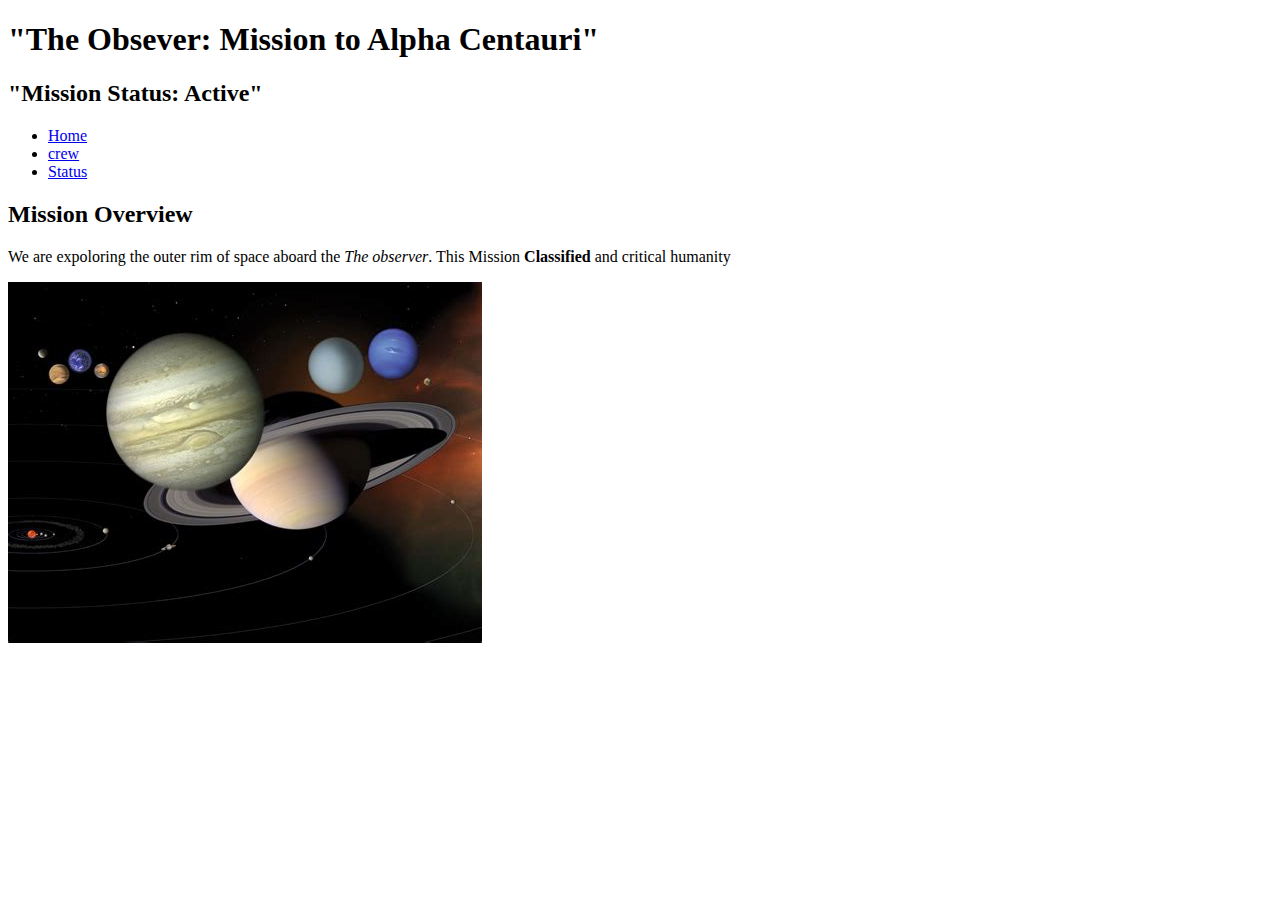
<file: IT221_NARANJO/index.html>
<!DOCTYPE html>
<html lang="en">

<head>
    <meta charset="UTF-8">
    <title>Mission Control</title>

    <head>
        <html>

        <header>
            <h1>"The Obsever: Mission to Alpha Centauri"</h1>
            <h2>"Mission Status: Active"</h2>

            <nav>
                <ul>
                    <li><a href="index.html">Home</a></li>
                    <li><a href="crew.html">crew</a></li>
                    <li><a href="status_html">Status</a></li>
                </ul>
                <nav>
                    <header>

                        <main>
                            <p>
                                <sectionid="Home">
                                    <h2>Mission Overview</h2>
                                    <p>
                                        We are expoloring the outer rim of space aboard the <em>The observer</em>. This
                                        Mission <strong>Classified</strong> and critical humanity
                                    </p>

                                    <img src="Image/Planets.jpg">
                                    </sectionid>
                            </p>
                        </main>
</file>
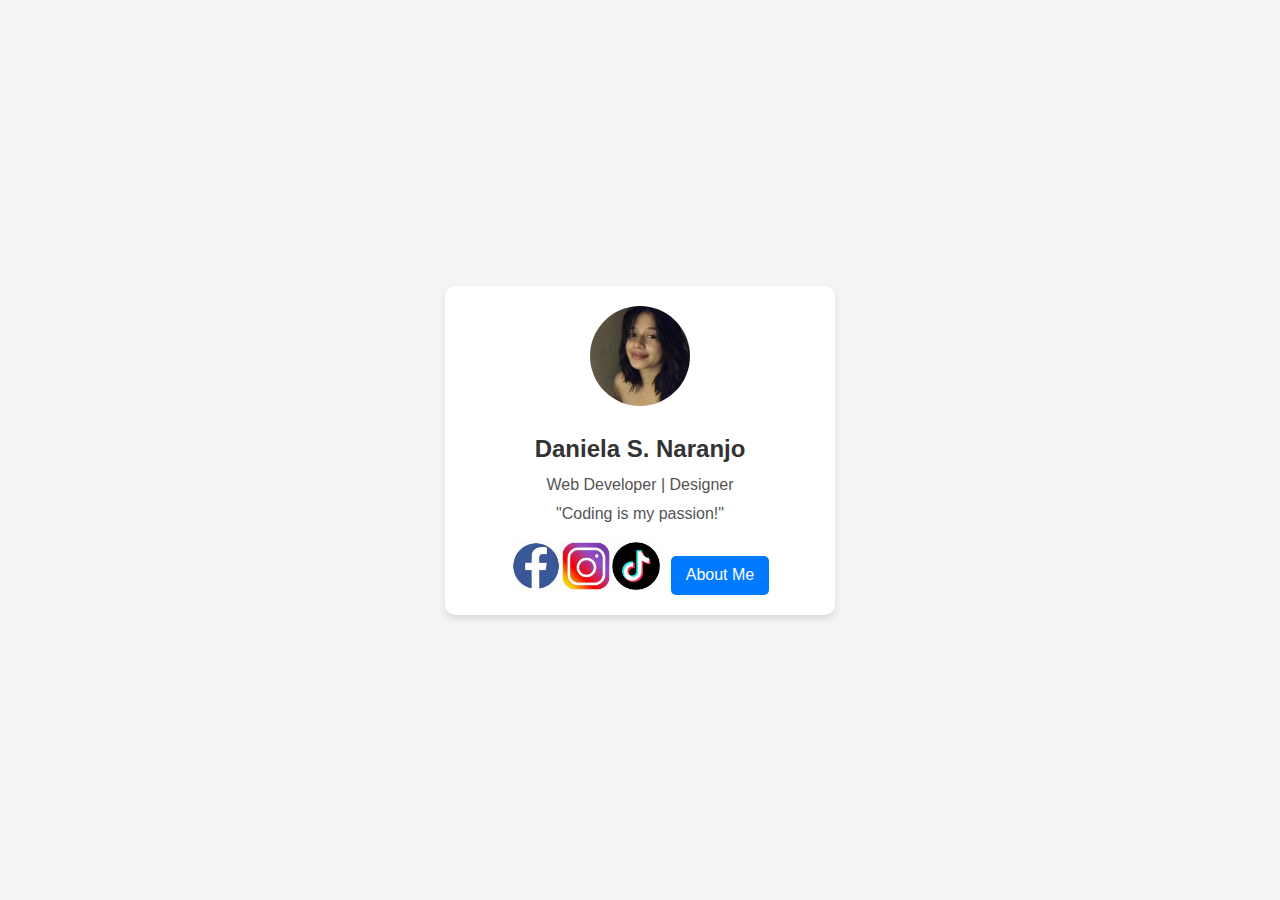
<file: Profile-card_Naranjo/index.html>
<!DOCTYPE html>
<html lang="en">

<head>
    <meta charset="UTF-8">
    <meta name="viewport" content="width=device-width, initial-scale=1.0">
    <title>Personal Profile</title>
    <link rel="stylesheet" href="style.css">
</head>

<body>
    <div class="profile-card">
        <img src="Image/Profile.jpg " alt="Profile Picture" class="profile-img">
        <h2>Daniela S. Naranjo</h2>
        <p>Web Developer | Designer</p>
        <p>"Coding is my passion!"</p>
        <div class="social-icons">

            <a href="#"><img src="Image/FB.Icon.jpg" <a href="#"><img src="Image/Instagram.Icon.jpg" <a href="#"><img
                    src="Image/Tiktok.Icon.jpg" </div>
                <a href="about.html" class="btn">About Me</a>
        </div>
</body>

</html>
</file>
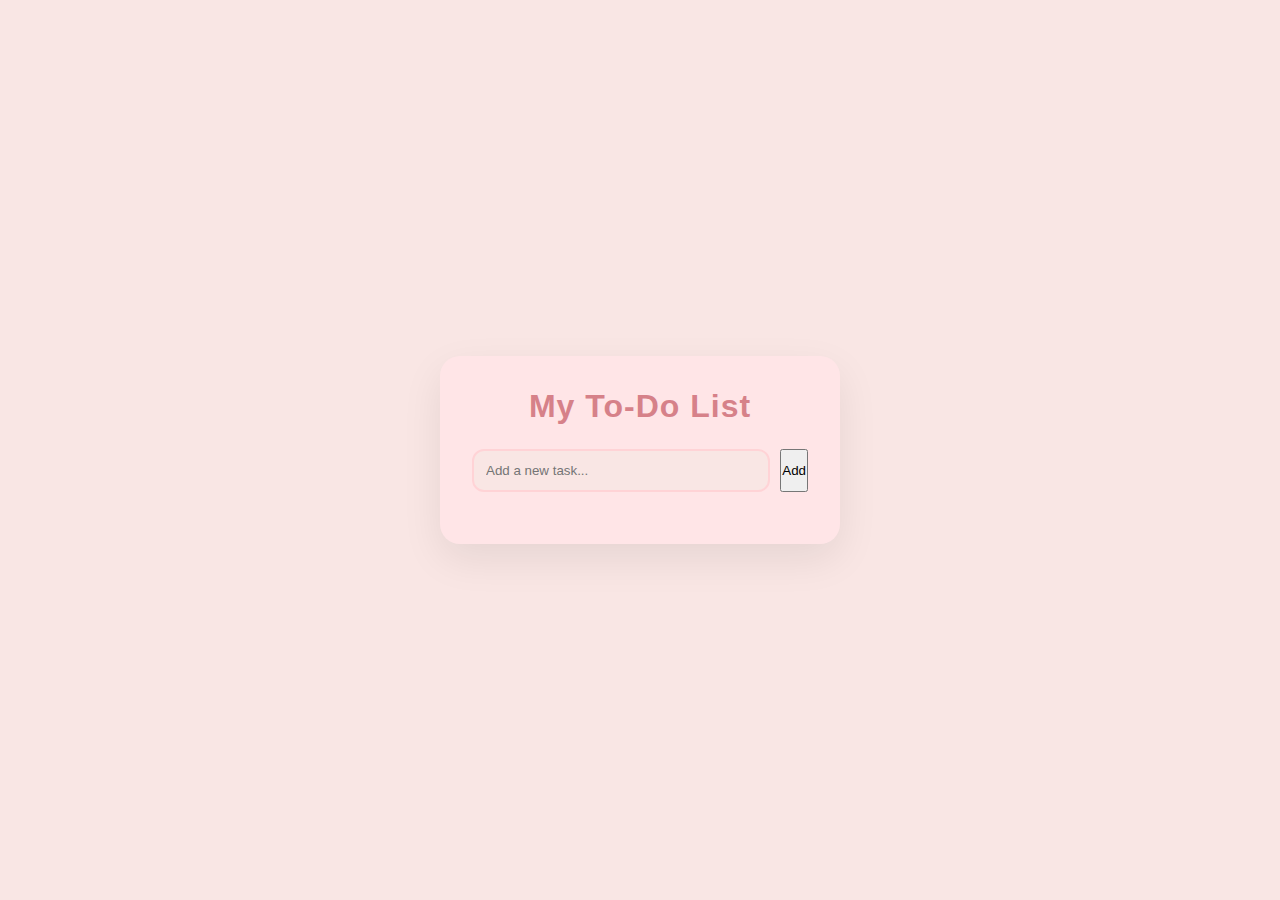
<file: ToDoListLab-Naranjo/index.html>
<!DOCTYPE html>
<html lang="en">

<head>
    <meta charset="UTF-8">
    <meta name="viewport" content="width=device-width, initial-scale=1.0">
    <title>My Dynamic To-Do List</title>
    <link rel="stylesheet" href="style.css">
</head>

<body>
    <div class="container">
        <h1>My To-Do List</h1>
        <div class="input-group">
            <input type="text" id="taskInput" placeholder="Add a new task...">
            <button id="addBtn">Add</button>
        </div>
        <ul id="taskList">
        </ul>
    </div>
    <script src="script.js"></script>

</body>

</html>
</file>
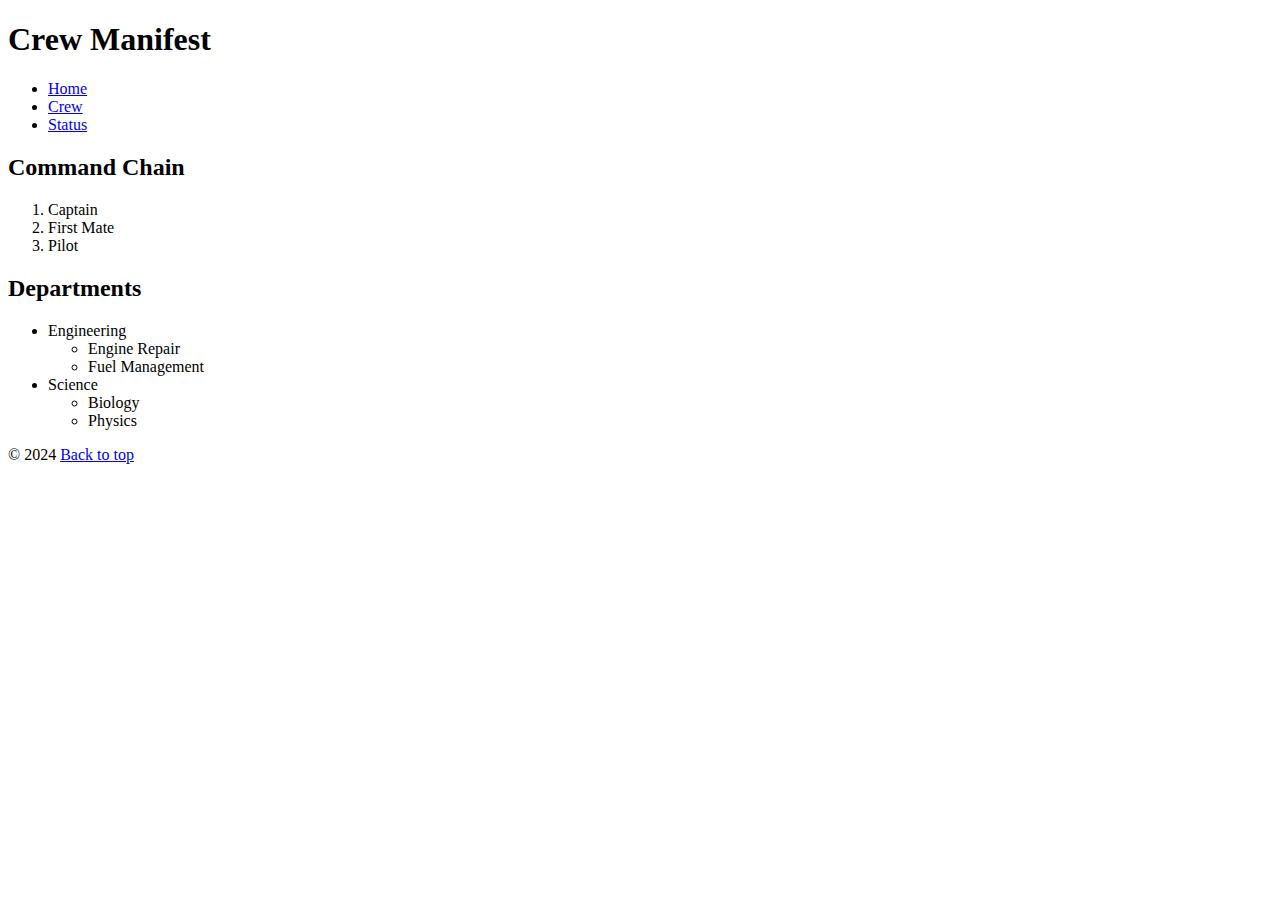
<file: IT221_NARANJO/crew.html>
<!DOCTYPE html>
<html lang="en">

<head>
    <meta charset="UTF-8">
    <title>Crew Manifest</title>
</head>

<body>

    <header>
        <h1>Crew Manifest</h1>

        <nav>
            <ul>
                <li><a href="index.html">Home</a></li>
                <li><a href="crew.html">Crew</a></li>
                <li><a href="status.html">Status</a></li>
            </ul>
        </nav>
    </header>

    <main>
        <h2>Command Chain</h2>
        <ol>
            <li>Captain</li>
            <li>First Mate</li>
            <li>Pilot</li>
        </ol>

        <h2>Departments</h2>
        <ul>
            <li>Engineering
                <ul>
                    <li>Engine Repair</li>
                    <li>Fuel Management</li>
                </ul>
            </li>

            <li>Science
                <ul>
                    <li>Biology</li>
                    <li>Physics</li>
                </ul>
            </li>
        </ul>
    </main>

    <footer>
        <p>
            © 2024
            <a href="#">Back to top</a>
        </p>
    </footer>

</body>

</html>
</file>
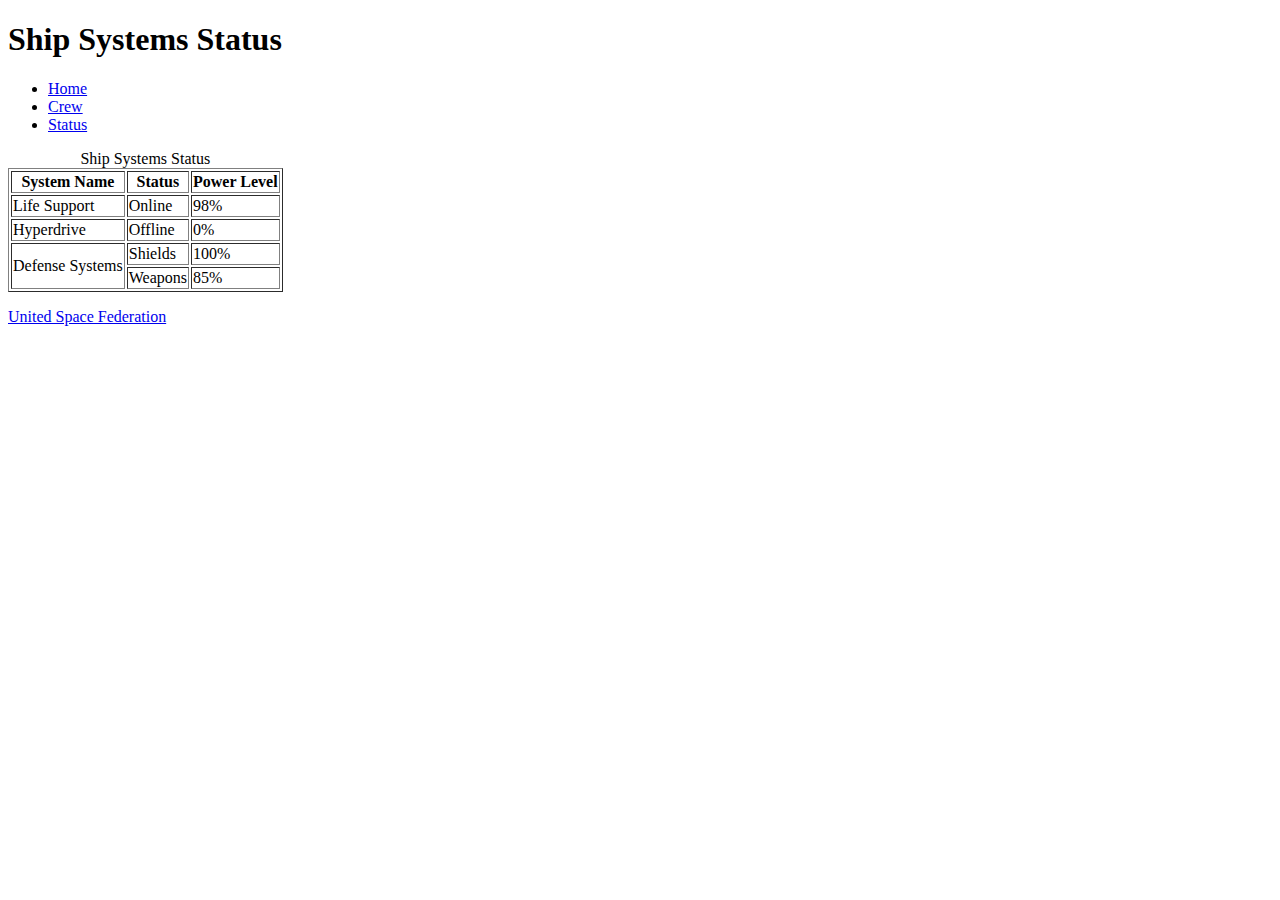
<file: IT221_NARANJO/status.html>
<!DOCTYPE html>
<html>

<head>
    <title>Ship Status</title>
</head>

<body>

    <header>
        <h1>Ship Systems Status</h1>

        <nav>
            <ul>
                <li><a href="index.html">Home</a></li>
                <li><a href="crew.html">Crew</a></li>
                <li><a href="status.html">Status</a></li>
            </ul>
        </nav>
    </header>

    <main>
        <table border="1">
            <caption>Ship Systems Status</caption>

            <thead>
                <tr>
                    <th>System Name</th>
                    <th>Status</th>
                    <th>Power Level</th>
                </tr>
            </thead>

            <tbody>
                <tr>
                    <td>Life Support</td>
                    <td>Online</td>
                    <td>98%</td>
                </tr>
                <tr>
                    <td>Hyperdrive</td>
                    <td>Offline</td>
                    <td>0%</td>
                </tr>
                <tr>
                    <td rowspan="2">Defense Systems</td>
                    <td>Shields</td>
                    <td>100%</td>
                </tr>
                <tr>
                    <td>Weapons</td>
                    <td>85%</td>
                </tr>
            </tbody>
        </table>
    </main>

    <footer>
        <p>
            <a href="https://www.nasa.gov" target="_blank">
                United Space Federation
            </a>
        </p>
    </footer>

</body>

</html>
</file>
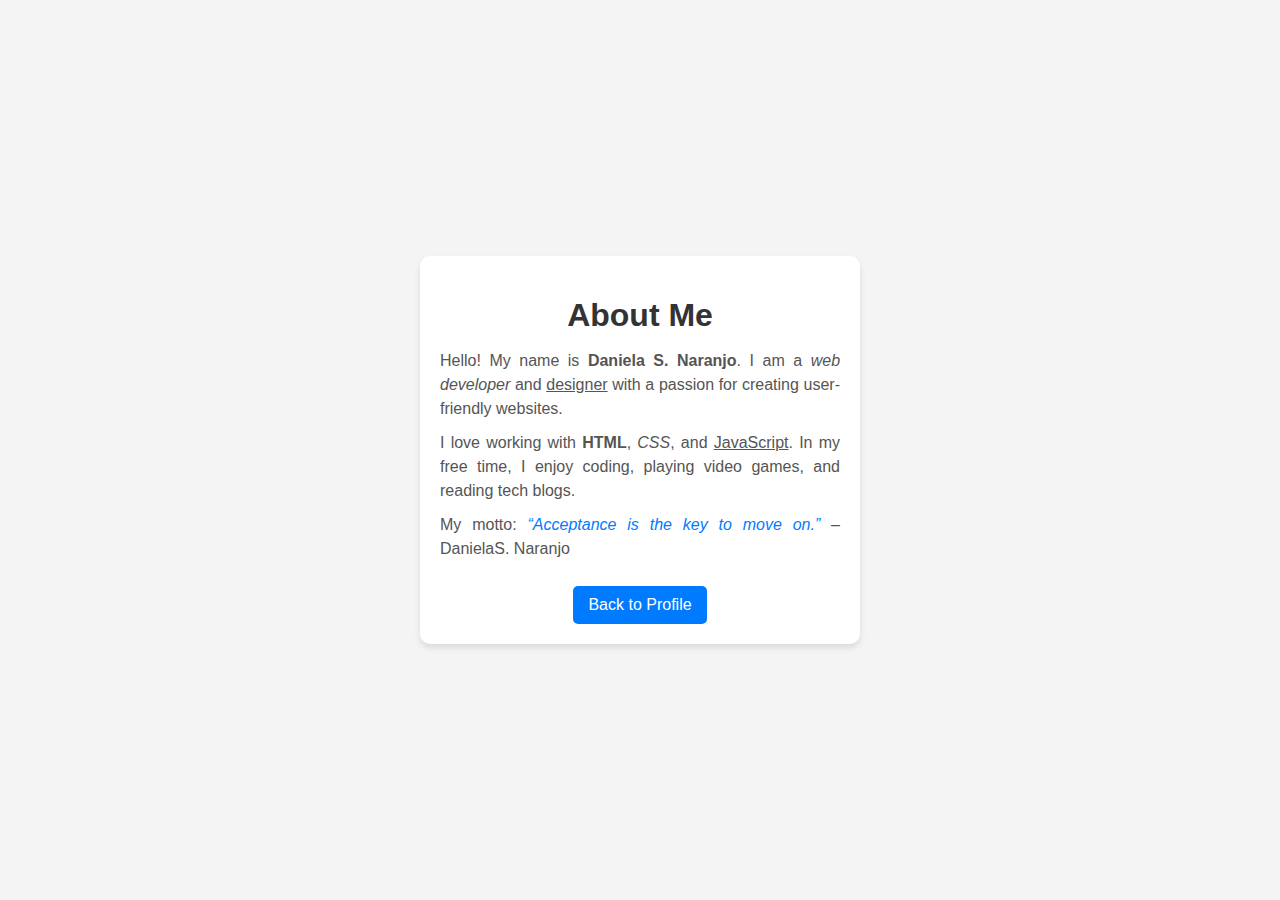
<file: Profile-card_Naranjo/about.html>
<!DOCTYPE html>
<html lang="en">

<head>
    <meta charset="UTF-8">
    <meta name="viewport" content="width=device-width, initial-scale=1.0">
    <title>About Me</title>
    <link rel="stylesheet" href="style.css">
</head>

<body>
    <div class="about-container">
        <h1>About Me</h1>
        <p>Hello! My name is <b>Daniela S. Naranjo</b>. I am a <i>web developer</i> and <u>designer</u>
            with a passion for creating user-friendly websites.</p>
        <p>I love working with <strong>HTML</strong>, <em>CSS</em>, and <u>JavaScript</u>. In my free time,
            I enjoy coding, playing video games, and reading tech blogs.</p>
        <p>My motto: <q>Acceptance is the key to move on.</q> – DanielaS. Naranjo</p>
        <a href="index.html" class="btn">Back to Profile</a>
    </div>
</body>

</html>
</file>
<file: Profile-card_Naranjo/style.css>
body {
    font-family: Arial, sans-serif;
    background-color: #f4f4f4;
    color: #333;
    display: flex;
    justify-content: center;
    align-items: center;
    min-height: 100vh;
    margin: 0;
    padding: 0;
}

h2 {
    margin: 10px 0;
    color: #333;
    text-align: center;
}

p {
    color: #555;
    margin: 5px 0;
    line-height: 1.5;
}


.profile-card {
    background-color: white;
    padding: 20px;
    border-radius: 10px;
    box-shadow: 0px 4px 6px rgba(0, 0, 0, 0.1);
    text-align: center;
    width: 350px;
}

.profile-img {
    width: 100px;
    height: 100px;
    border-radius: 50%;
    object-fit: cover;
    margin-bottom: 15px;
}


.social-icons {
    margin-top: 15px;
    display: flex;
    justify-content: center;
    gap: 10px;
}

.social-icons a img {
    width: 50px;
    height: 50px;
    transition: transform 0.3s, border 0.3s;
}

.social-icons a img:hover {
    border-radius: 50%;
    transform: scale(1.2);
    border: 3px solid #007bff;
}


.btn {
    display: inline-block;
    margin-top: 15px;
    padding: 10px 15px;
    background-color: #007bff;
    color: white;
    text-decoration: none;
    border-radius: 5px;
    transition: background-color 0.3s;
}

.btn:hover {
    background-color: #0056b3;
}


.about-container {
    background-color: white;
    padding: 20px;
    border-radius: 10px;
    box-shadow: 0px 4px 6px rgba(0, 0, 0, 0.1);
    text-align: center;
    width: 400px;
}

.about-container h1 {
    color: #333;
    margin-bottom: 15px;
}

.about-container p {
    color: #555;
    text-align: justify;
    margin-bottom: 10px;
}

.about-container q {
    font-style: italic;
    color: #007bff;
}
</file>
<file: ToDoListLab-Naranjo/style.css>
* {
    margin: 0;
    padding: 0;
    box-sizing: border-box;
    font-family: 'Segoe UI', Tahoma, Geneva, Verdana, sans-serif;
}

body {
    background-color: #F9E6E4;
    display: flex;
    justify-content: center;
    align-items: center;
    min-height: 100vh;
}


.container {
    background: #FFE5E7;
    padding: 2rem;
    border-radius: 20px;
    box-shadow: 0 15px 40px rgba(0, 0, 0, 0.08);
    width: 400px;
}


h1 {
    text-align: center;
    margin-bottom: 1.5rem;
    color: #d68189;
    letter-spacing: 1px;
}

.input-group {
    display: flex;
    gap: 10px;
    margin-bottom: 20px;
}

input[type="text"] {
    flex: 1;
    padding: 12px;
    border: 2px solid #FFD3D6;
    border-radius: 12px;
    outline: none;
    background-color: #F9E6E4;
    transition: all 0.3s ease;
}

input[type="text"]:focus {
    border-color: #FFB0B5;
    background-color: #ffffff;
}


button#addbtn {
    padding: 12px 20px;
    background-color: #FFB0B5;
    color: #5c3a3d;
    border: none;
    border-radius: 12px;
    cursor: pointer;
    font-weight: bold;
    transition: all 0.3s ease;
}

button#addbtn:hover {
    background-color: #FFC6CA;
}


ul {
    list-style: none;
}

li {
    background: #FFD3D6;
    padding: 12px;
    margin-bottom: 10px;
    border-radius: 12px;
    display: flex;
    justify-content: space-between;
    align-items: center;
    border-left: 6px solid #F9DCC0;
    transition: all 0.2s ease;
}

li:hover {
    transform: translateX(6px);
    background: #FFC6CA;
}


li.completed {
    text-decoration: line-through;
    opacity: 0.6;
    border-left-color: #FFB0B5;
}


.delete-btn {
    background: #F9DCC0;
    border: none;
    color: #5c3a3d;
    padding: 6px 12px;
    border-radius: 8px;
    cursor: pointer;
    font-size: 0.8rem;
    transition: 0.3s;
}

.delete-btn:hover {
    background: #FFB0B5;
    color: white;
}
</file>
